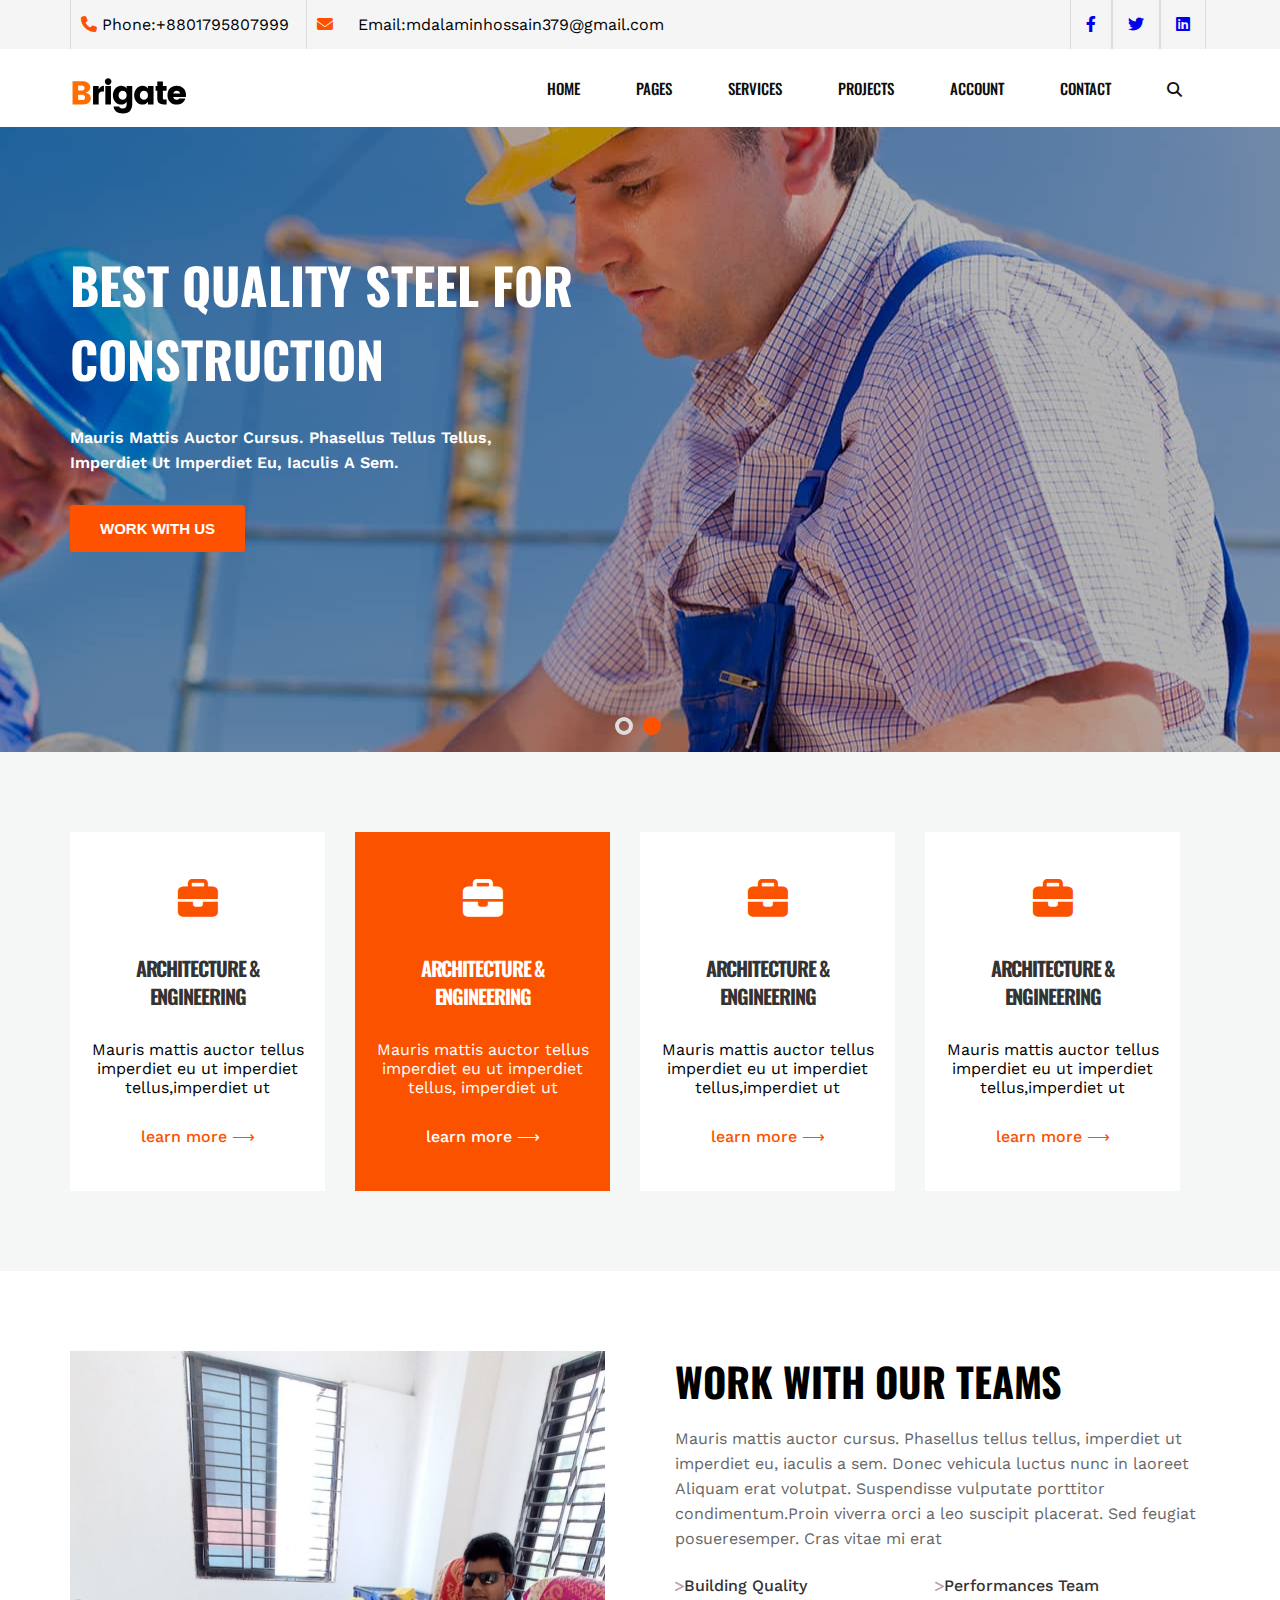
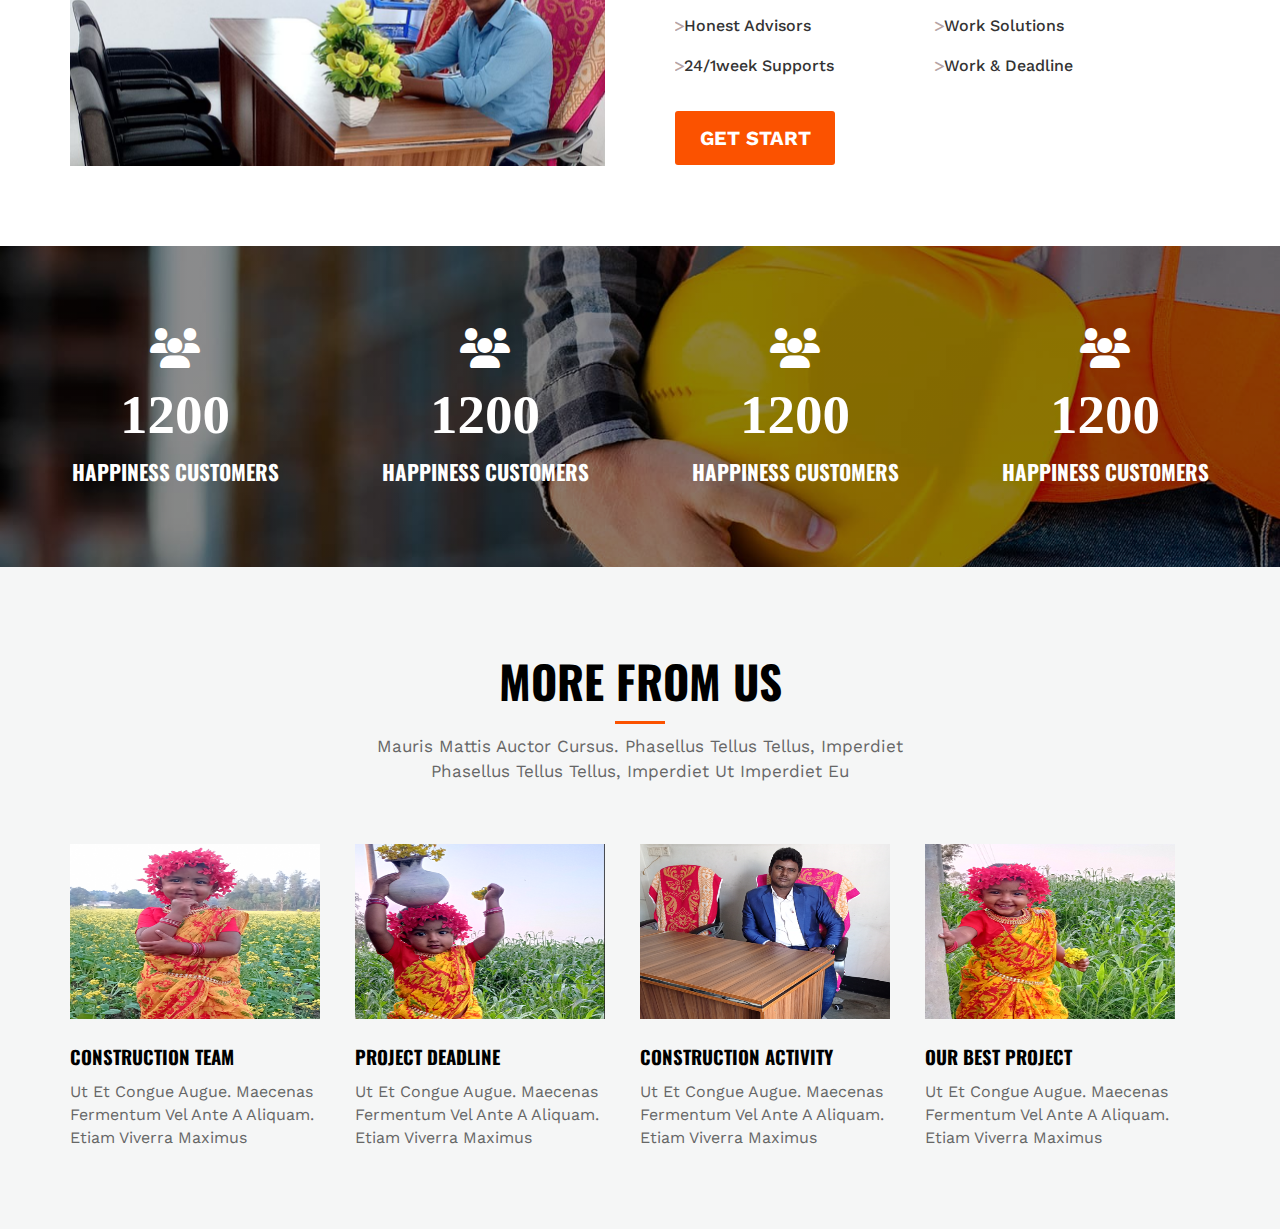
<file: index.html>
<!DOCTYPE html>
<html>
	<head>
		<title>Brigate Home</title>
		<link href="stylesheet.css" type="text/css" rel="stylesheet"/>
		<link href="css/all.min.css" type="text/css" rel="stylesheet"/>
		<link href="css/fontawesome.min.css" type="text/css" rel="stylesheet"/>
	</head>
	<body>
		<header id="topBar">
			<div class="topbarmain">
			  <div class="container">
				<div class="topbarWrapper">
				  <div class="phone"><i class="fa-solid fa-phone"></i>Phone:+8801795807999</div>
					<div class="email"><i class="fa-solid fa-envelope"></i>Email:mdalaminhossain379@gmail.com</div>
					  <div class="social">
						<a href="https://www.facebook.com/profile.php?id=100004706866619"><i class="fa-brands fa-facebook-f"></i></a>
						<a href="https://twitter.com/MDALAMINSAGOR99"><i class="fa-brands fa-twitter"></i></a>
						<a href="https://www.linkedin.com/in/freelanceralamin379/"><i class="fa-brands fa-linkedin"></i></a>
					  </div>
					</div>
				  </div>
				</div>
			  <div class="primarymanu">
			<div class="container">
			  <div class="primaryWrapper">
				<div class="logo"> 
				  <image src="image/logo.svg"/>
					</div>
					  <div class="manu">
						<ul class="mainmanuitem">
						  <li> <a href="#">HOME</a></li>
							<li> <a href="#">PAGES</a></li>
							<li> <a href="#">SERVICES</a></li>
							<li> <a href="#">PROJECTS</a></li>
						  <li> <a href="#">ACCOUNT</a></li>
						<li> <a href="#">CONTACT</a></li>
					  <li id="searchBtn"> <a href="#"><i class="fas fa-search"></i></a></li>
					</ul>
				  </div>
				</div>
			  </div>
			</div>
		</header>
		<section id="homeSider">
		  <div class="container">
			<div class="sliderContent">
			  <h1>BEST QUALITY STEEL FOR CONSTRUCTION</h1>
				<p>Mauris Mattis Auctor Cursus. Phasellus Tellus Tellus, Imperdiet Ut Imperdiet Eu, Iaculis A Sem.</p>
				  <button id="sliderWorkButton">WORK WITH US</button>
			      </div>
				  <div class="sliderNav">
			    <span></span>
			  <span></span>
		    </div>
		  </div>
		</section>
		  <section id="services">
			<div class="container">
			  <div class="sboxWrapper">
				<div class="singleBox">
				  <div class="sboxIcon"><i class="fa-solid fa-briefcase"></i>
				    </div>
				  <div class="sboxTitle"><h5>architecture & engineering</h5>
				</div>
			  <div class="sboxDesc">
			<p>Mauris mattis auctor tellus imperdiet eu ut imperdiet tellus,imperdiet ut</p>
			  </div>
				<div class="sboxLink">
				  <a href="#">learn more ⟶</a></div>
					</div>
				      <div class="singleBox sboxactive">
					    <div class="sboxIcon"><i class="fa-solid fa-briefcase"></i></div>
					      <div class="sboxTitle"><h5>architecture & engineering</h5></div>
					    <div class="sboxDesc"> <p> Mauris mattis auctor tellus imperdiet eu ut imperdiet tellus, imperdiet ut</p></div>
					  <div class="sboxLink"><a href="#">learn more ⟶</a></div>
					</div>
				  <div class="singleBox">
				<div class="sboxIcon"><i class="fa-solid fa-briefcase"></i></div>
			  <div class="sboxTitle"><h5>architecture & engineering</h5></div>
			<div class="sboxDesc"> <p>Mauris mattis auctor tellus imperdiet eu ut imperdiet tellus,imperdiet ut</p></div>
			  <div class="sboxLink"><a href="#">learn more ⟶</a></div>
				</div>
				  <div class="singleBox">
					<div class="sboxIcon"><i class="fa-solid fa-briefcase"></i></div>
					  <div class="sboxTitle"><h5>architecture & engineering</h5></div>
					    <div class="sboxDesc"> <p>Mauris mattis auctor tellus imperdiet eu ut imperdiet tellus,imperdiet ut </p></div>
					      <div class="sboxLink"><a href="#">learn more ⟶</a></div>
							</div>
						  </div>
						</div>
					</section>
		<section id="ourTeam">
		  <div class="container">
			<div class="teamContents">
			  <div class="teamImage">
				<img src="image/sagor7.jpg"/>
				  </div>
					<div class="teamDetails">
					  <div class="titleDesc">
						<h3>WORK WITH OUR TEAMS</h3>
						  <p>
							Mauris mattis auctor cursus. Phasellus tellus tellus, imperdiet ut imperdiet eu, iaculis a sem. Donec vehicula luctus nunc in laoreet Aliquam erat volutpat. Suspendisse vulputate porttitor condimentum.Proin viverra orci a leo suscipit placerat. Sed feugiat posueresemper. Cras vitae mi erat
						  </p>
						</div>
					  <div class="teamFacilities">
					<ul class="teamFleftUl">
				  <li><a href="#"><i class="fa-sharp fa-solid fa-greater-than"></i>Building Quality</a></li>
				<li><a href="#"><i class="fa-sharp fa-solid fa-greater-than"></i>Honest Advisors</a></li>
			  <li><a href="#"><i class="fa-sharp fa-solid fa-greater-than"></i>24/1week Supports</a></li>
			</ul>
		  <ul class="teamFrightUl">
			<li><a href="#"><i class="fa-sharp fa-solid fa-greater-than"></i>Performances Team</a></li>
			  <li><a href="#"><i class="fa-sharp fa-solid fa-greater-than"></i>Work Solutions</a></li>
				<li><a href="#"><i class="fa-sharp fa-solid fa-greater-than"></i>Work & Deadline</a></li>
				  </ul>
					</div>
					  <div class="teamContactBtn">
						<a href="#">GET START</a>
					  </div>
					</div>
				</div>
			</div>
		</section>
		<section id="whyChoosUs">
		  <div class="container">
			<div class="iconWrapper">
			  <div class="singleIcons">
				<div class="sIcon"><i class="fa-sharp fa-solid fa-users"></i>
				  <h2>1200</h2>
					<h4>HAPPINESS CUSTOMERS</h4>
					  </div>
						</div>
						  <div class="singleIcons">
						<div class="sIcon"><i class="fa-sharp fa-solid fa-users"></i>
					  <h2>1200</h2>
					<h4>HAPPINESS CUSTOMERS</h4>
				  </div>
				</div>
			  <div class="singleIcons">
			<div class="sIcon"><i class="fa-sharp fa-solid fa-users"></i>
			  <h2>1200</h2>
				<h4>HAPPINESS CUSTOMERS</h4>
				  </div>
					</div>
					  <div class="singleIcons">
					  <div class="sIcon"><i class="fa-sharp fa-solid fa-users"></i>
					<h2>1200</h2>
				  <h4>HAPPINESS CUSTOMERS</h4>
				</div>
			  </div>
			</div>
		  </div>
		</section>
		<section id="blogposts">
			<div class="container">
				<div class="secTitle">
				<h2>MORE FROM US</h2>
				<p>Mauris Mattis Auctor Cursus. Phasellus Tellus Tellus, Imperdiet Phasellus Tellus Tellus, Imperdiet Ut Imperdiet Eu</p>
				</div>
				<div class="postWrapper">
					<div class="singlepost">
						<div class="postImg"><img src="image2/mohona1.jpg"/></div>
						<div class="postInfo">
						<h3>CONSTRUCTION TEAM</h3>
						<p>Ut Et Congue Augue. Maecenas Fermentum Vel Ante A Aliquam. Etiam Viverra Maximus</p>
						</div>
					</div>
					<div class="singlepost">
						<div class="postImg"><img src="image2/mohona2.jpg"/></div>
						<div class="postInfo">
						<h3>PROJECT DEADLINE</h3>
						<p>Ut Et Congue Augue. Maecenas Fermentum Vel Ante A Aliquam. Etiam Viverra Maximus</p>
						</div>
					</div>
					<div class="singlepost">
						<div class="postImg"><img src="image2/mohona3.jpg"/></div>
						<div class="postInfo">
						<h3>CONSTRUCTION ACTIVITY</h3>
						<p>Ut Et Congue Augue. Maecenas Fermentum Vel Ante A Aliquam. Etiam Viverra Maximus</p>
						</div>
					</div>
					<div class="singlepost">
						<div class="postImg"><img src="image2/mohona4.jpg"/></div>
						<div class="postInfo">
						<h3>OUR BEST PROJECT</h3>
						<p>Ut Et Congue Augue. Maecenas Fermentum Vel Ante A Aliquam. Etiam Viverra Maximus</p>
						</div>
					</div>
				</div>
			</div>
		</section>
    </body>
</html>
</file>
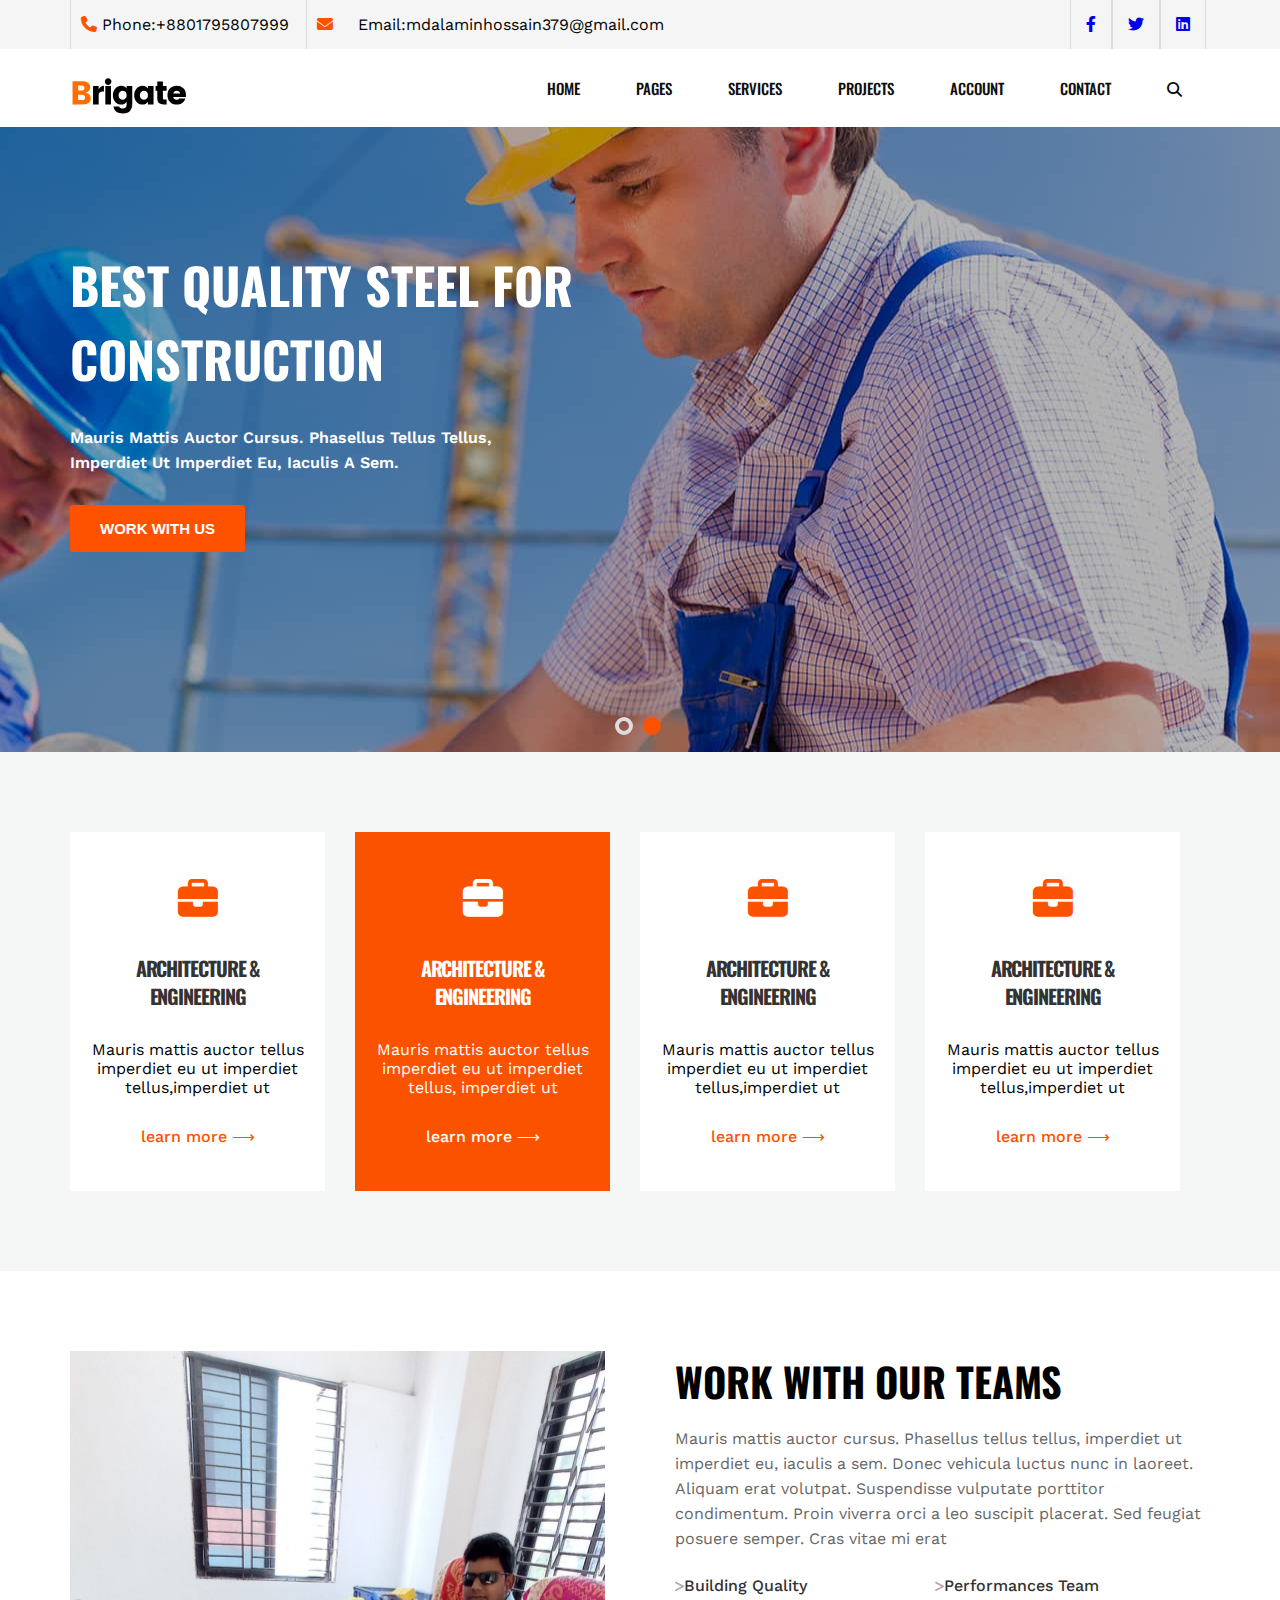
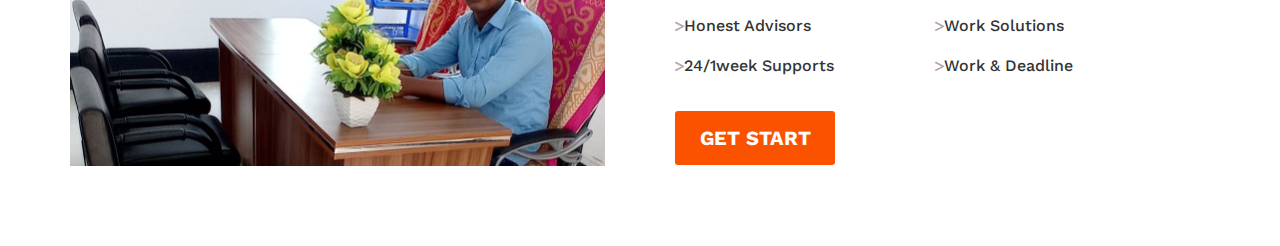
<file: webfonts/index.html>
<!DOCTYPE html>
<html>
	<head>
		<title>Brigate Home</title>
		<link href="stylesheet.css" type="text/css" rel="stylesheet"/>
		<link href="css/all.min.css" type="text/css" rel="stylesheet"/>
		<link href="css/fontawesome.min.css" type="text/css" rel="stylesheet"/>
	</head>
	<body>
		<header id="topBar">
			<div class="topbarmain">
			  <div class="container">
				<div class="topbarWrapper">
				  <div class="phone"><i class="fa-solid fa-phone"></i>Phone:+8801795807999</div>
					<div class="email"><i class="fa-solid fa-envelope"></i>Email:mdalaminhossain379@gmail.com</div>
					  <div class="social">
						<a href="https://www.facebook.com/profile.php?id=100004706866619"><i class="fa-brands fa-facebook-f"></i></a>
						<a href="https://twitter.com/MDALAMINSAGOR99"><i class="fa-brands fa-twitter"></i></a>
						<a href="https://www.linkedin.com/in/freelanceralamin379/"><i class="fa-brands fa-linkedin"></i></a>
					  </div>
					</div>
				  </div>
				</div>
			  <div class="primarymanu">
			<div class="container">
			  <div class="primaryWrapper">
				<div class="logo"> 
				  <image src="image/logo.svg"/>
					</div>
					  <div class="manu">
						<ul class="mainmanuitem">
						  <li> <a href="#">HOME</a></li>
							<li> <a href="#">PAGES</a></li>
							<li> <a href="#">SERVICES</a></li>
							<li> <a href="#">PROJECTS</a></li>
						  <li> <a href="#">ACCOUNT</a></li>
						<li> <a href="#">CONTACT</a></li>
					  <li id="searchBtn"> <a href="#"><i class="fas fa-search"></i></a></li>
					</ul>
				  </div>
				</div>
			  </div>
			</div>
		</header>
		<section id="homeSider">
		  <div class="container">
			<div class="sliderContent">
			  <h1>BEST QUALITY STEEL FOR CONSTRUCTION</h1>
				<p>Mauris Mattis Auctor Cursus. Phasellus Tellus Tellus, Imperdiet Ut Imperdiet Eu, Iaculis A Sem.</p>
				  <button id="sliderWorkButton">WORK WITH US</button>
			      </div>
				  <div class="sliderNav">
			    <span></span>
			  <span></span>
		    </div>
		  </div>
		</section>
		  <section id="services">
			<div class="container">
			  <div class="sboxWrapper">
				<div class="singleBox">
				  <div class="sboxIcon"><i class="fa-solid fa-briefcase"></i>
				    </div>
				  <div class="sboxTitle"><h5>architecture & engineering</h5>
				</div>
			  <div class="sboxDesc">
			<p>Mauris mattis auctor tellus imperdiet eu ut imperdiet tellus,imperdiet ut</p>
			  </div>
				<div class="sboxLink">
				  <a href="#">learn more ⟶</a></div>
					</div>
				      <div class="singleBox sboxactive">
					    <div class="sboxIcon"><i class="fa-solid fa-briefcase"></i></div>
					      <div class="sboxTitle"><h5>architecture & engineering</h5></div>
					    <div class="sboxDesc"> <p> Mauris mattis auctor tellus imperdiet eu ut imperdiet tellus, imperdiet ut</p></div>
					  <div class="sboxLink"><a href="#">learn more ⟶</a></div>
					</div>
				  <div class="singleBox">
				<div class="sboxIcon"><i class="fa-solid fa-briefcase"></i></div>
			  <div class="sboxTitle"><h5>architecture & engineering</h5></div>
			<div class="sboxDesc"> <p>Mauris mattis auctor tellus imperdiet eu ut imperdiet tellus,imperdiet ut</p></div>
			  <div class="sboxLink"><a href="#">learn more ⟶</a></div>
				</div>
				  <div class="singleBox">
					<div class="sboxIcon"><i class="fa-solid fa-briefcase"></i></div>
					  <div class="sboxTitle"><h5>architecture & engineering</h5></div>
					    <div class="sboxDesc"> <p>Mauris mattis auctor tellus imperdiet eu ut imperdiet tellus,imperdiet ut </p></div>
					      <div class="sboxLink"><a href="#">learn more ⟶</a></div>
							</div>
						  </div>
						</div>
					</section>
		<section id="ourTeam">
			<div class="container">
			<div class="teamContents">
			<div class="teamImage">
				<img src="image/sagor7.jpg"/>
			</div>
			<div class="teamDetails">
				<div class="titleDesc">
				<h3>WORK WITH OUR TEAMS</h3>
				<p>
            Mauris mattis auctor cursus. Phasellus tellus tellus, imperdiet ut
            imperdiet eu, iaculis a sem. Donec vehicula luctus nunc in laoreet.
            Aliquam erat volutpat. Suspendisse vulputate porttitor condimentum.
            Proin viverra orci a leo suscipit placerat. Sed feugiat posuere
            semper. Cras vitae mi erat
          </p>
				</div>
				<div class="teamFacilities">
				<ul class="teamFleftUl">
					<li><a href="#"><i class="fa-sharp fa-solid fa-greater-than"></i>Building Quality</a></li>
					<li><a href="#"><i class="fa-sharp fa-solid fa-greater-than"></i>Honest Advisors</a></li>
					<li><a href="#"><i class="fa-sharp fa-solid fa-greater-than"></i>24/1week Supports</a></li>
				</ul>
				<ul class="teamFrightUl">
					<li><a href="#"><i class="fa-sharp fa-solid fa-greater-than"></i>Performances Team</a></li>
					<li><a href="#"><i class="fa-sharp fa-solid fa-greater-than"></i>Work Solutions</a></li>
					<li><a href="#"><i class="fa-sharp fa-solid fa-greater-than"></i>Work & Deadline</a></li>
				</ul>
				
				</div>
				<div class="teamContactBtn">
					<a href="#">GET START</a>
				</div>
			</div>
			</div>
			
			</div>
		
		
		
		
		</section>
	  
    </body>
</html>
</file>
<file: stylesheet.css>
@import url('https://fonts.googleapis.com/css2?family=Oswald:wght@200;300;400;500;600;700&display=swap');
@import url('https://fonts.googleapis.com/css2?family=Work+Sans:ital,wght@0,100;0,200;0,300;0,400;0,500;0,600;0,700;0,800;0,900;1,100;1,200;1,300;1,400;1,500;1,600;1,700;1,800;1,900&display=swap');
*{margin:0; padding:0;}
body{
	
	font-family: 'Work Sans', sans-serif;font-size:16px;
}

h1,h2,h3,h4,h5,h6{
	font-family: 'Oswald', sans-serif; font-weight:500px;
}
section{
	padding:80px 0px;
}
.topbarmain {
    background:#F5F5F5;
}
.container {
	
    width: 1140px;
    padding-right: 15px;
    padding-left: 15px;
    margin: auto;
}
.phone {
    width: 215px;
    float: left;
    padding: 15px 10px;
	border-right:1px solid #ddd;
	border-left:1px solid #ddd;
}
.email {
    width: 743px;
    float: left;
    padding: 15px 10px;
}

.social {
    width: 140px;
    float: left;
	transition:.3s;
}
.topbarWrapper {
    overflow: hidden;
}
.social a {
    display: block;
    float: left;
    padding: 15px;
	border-right:1px solid #ddd;
	border-left:1px solid #ddd;
	color:2b2b2b;
}
.social i:hover{
	color:#d93636de;
	
}
.phone i {
    color: #FF5200;padding-right:5px;
}

.email i {color: #FF5200;padding-right:25px}



.primaryWrapper {
    overflow: hidden;
    width: 100%;
}

.logo {
    width: 150px;
    float: left;
    margin-top: 22px;
}

.manu {
    width: 990px;
    float: left;
}

ul.mainmanuitem {
    list-style: none;
    float: right;
}

li {}

ul.mainmanuitem li {
    float: left;
}

ul.mainmanuitem li a {
    text-decoration: none;
    font-family: oswald;
    text-transform: uppercase;
    font-size: 15px;
    display: block;
    padding: 28px 28px;
    color: #0e0e0e;
    font-weight: 500;
	transition:0.5s;
}

ul.mainmanuitem li #searchBtn i {
    margin-top: 5px;
}

ul.mainmanuitem li a:hover {
    color: #FF5200;
}
#homeSider{
	
background:url(image/slide-1.jpg);
background-repeat: no-repeat;	
background-position: 100%;
padding:0px;	
}
.sliderContent {
    color: white;
	width:600px;
}
.sliderContent h1 {
    font-size: 50px;
    font-weight: 700;
    text-transform: uppercase;
    margin-bottom: 30px;
	margin-top:120px;
	float:left;
	
}

.sliderContent p {
    font-weight: 600;
    line-height: 25px;
    width: 490px;
    margin-bottom: 30px;
}

button#sliderWorkButton {
    background: #ff5200;
    color: white;
    border: none;
    padding: 15px 30px;
    font-size: 15px;
    font-weight: 600;
	border-radius:3px;
	margin-bottom:120px;	
}
.sliderNav {
    width: 60px;
    margin: auto;
    padding: 40px 0px;
}

.sliderNav span {
    width: 10px;
    height: 10px;
    background: transparent;
    border: 4px solid #ddd;
    display: block;
    border-radius: 100%;
    cursor: pointer;
    float: left;
    margin: 5px 5px;
}
.sliderNav span:last-child{
	background:#ff5200;
	border-color:#ff5200;
}
#services{
	background:#f5f6f6;
}
.sboxWrapper {
    overflow: hidden;
}

.singleBox {
    width: 225px;
    background:white;
    padding: 15px;
    float:left;
    margin-right:30px;
	transition:0.3s;
}
.singleBox:hover{
	background:#fb5200;
	color:white !important;
	cursor:pointer;
}
.singleBox i {color:#fb5200;}


.singleBox:hover .sboxIcon i {color:white;}

.singleBox:hover .sboxLink a{
	color:white !important;
}

.sboxTitle h5 {
	font-size: 20px;
	letter-spacing: -1.1px;
	color: #333;
	line-height: 28px;
	text-transform:uppercase;
	margin:30px 0px;
	}

.sboxTitle {
    text-align: center;
    width: 150px;
    margin: auto;
}
.sboxIcon {
    text-align: center;
    font-size: 40px;
    color: #fb5200;
	margin:30px 0px;
}
.sboxDesc {
    text-align: center;
    margin: 30px 0px;
}

.sboxLink {
    text-align: center;
	margin:30px 0px;
}

.sboxLink a {
    text-decoration: none;
    color: #fb5200;
	font-weight:500;
}
.sboxactive{
	background:#fb5200;
	color:white;
}
.sboxactive h5{color:white;}
.sboxactive i{color:white;}
.sboxactive a{color:white;}


.teamContents {
    overflow: hidden;
}

.teamImage {
    width: 535px;
    float: left;
	height: 415px;
}

.teamImage img {
    max-width: 100%;
}

.teamDetails {
    width: 535px;
    float: right;
}

.titleDesc h3 {
    font-size: 40px;
    margin-bottom: 15px;
}

.titleDesc p {
    color: #666;
    line-height: 25px;
    margin-bottom: 15px;
}

.teamFacilities ul {
    margin: 0px;
    padding: 0px;
    list-style: none;
    width: 260px;
    float: left;
}

.teamFacilities ul li {
    line-height: 40px;
	transition:0.3s;
}
.teamFacilities ul li a {
    color: #333;
    text-decoration: none;
	font-weight:500;
}

.teamFacilities {
    overflow: hidden;
    margin-bottom: 25px;
}
.teamFacilities ul li a i{
	font-size:12px;
	color:#b7a5a5
}
.teamContactBtn a{
    background: #fb5200;
    color: white;
    padding: 15px 10px;
    text-decoration: none;
    font-weight: bold;
    font-size: 20px;
    display: block;
    width: 140px;
    text-align: center;
    border-radius: 3px;
	transition:0.5s;
}
.teamFacilities ul li:hover a{
	color:#fb5200;
}
.teamFacilities ul li:hover i{
	color:#fb5200;
}
.teamContactBtn a:hover{
	background:#333;
	color:white;
}
#whyChoosUs{
	background:linear-gradient(#00000073,#00000073), url(image/customerNum.jpg);
	background-repeat:no-repeat;
	background-size:cover;
	background-position:center;
}
.iconWrapper{
	overflow:hidden;
}
.singleIcons{
	width:210px;
	text-align:center;
	color:white;
	float:left;
	margin-right:100px;
	
}
.sIcon{
	font-size:40px;
	
}
.sIcon h2{
	font-size:55px;
	font-weight:900;
	margin:10px 0px;
	font-family:arial black;
}
.sIcon h4 {
	font-size:21px;
}
.singleIcons:last-child{
	margin-right:0px;
}


#blogposts{
	
	background:#f5f6f6
}
.secTitle {
    text-align: center;
    margin-bottom: 60px;
}

.secTitle h2 {
    font-size: 45px;
    margin-bottom: 10px;
    position: relative;
    padding-bottom: 10px;
}

.secTitle h2:after {
    content: "";
    position: absolute;
    bottom: 0;
    background: #fb5200;
    width: 50px;
    border-bottom: 3px solid #fb5200;
    left: 50%;
    transform: translateX(-50%);
}

.secTitle p {
    width: 550px;
    margin: auto;
    line-height: 25px;
    font-size: 17px;
    color: #666;
}
.postWrapper {
    overflow: hidden;
}

.singlepost {
    width: 250px;
    overflow: hidden;
    float: left;
	margin-right: 35px;
}
..singlepost:last-child{margin-right:0px}

.singlepost img {
    width: 100%;
	 height: 175px;
}

.postImg {
    margin-bottom: 20px;
	
}

.postInfo p {
    margin-top: 10px;
    color: #666;
    line-height: 23px;
}
</file>
<file: webfonts/stylesheet.css>
@import url('https://fonts.googleapis.com/css2?family=Oswald:wght@200;300;400;500;600;700&display=swap');
@import url('https://fonts.googleapis.com/css2?family=Work+Sans:ital,wght@0,100;0,200;0,300;0,400;0,500;0,600;0,700;0,800;0,900;1,100;1,200;1,300;1,400;1,500;1,600;1,700;1,800;1,900&display=swap');
*{margin:0; padding:0;}
body{
	
	font-family: 'Work Sans', sans-serif;font-size:16px;
}

h1,h2,h3,h4,h5,h6{
	font-family: 'Oswald', sans-serif; font-weight:500px;
}
section{
	padding:80px 0px;
}
.topbarmain {
    background:#F5F5F5;
}
.container {
	
    width: 1140px;
    padding-right: 15px;
    padding-left: 15px;
    margin: auto;
}
.phone {
    width: 215px;
    float: left;
    padding: 15px 10px;
	border-right:1px solid #ddd;
	border-left:1px solid #ddd;
}
.email {
    width: 743px;
    float: left;
    padding: 15px 10px;
}

.social {
    width: 140px;
    float: left;
	transition:.3s;
}
.topbarWrapper {
    overflow: hidden;
}
.social a {
    display: block;
    float: left;
    padding: 15px;
	border-right:1px solid #ddd;
	border-left:1px solid #ddd;
	color:2b2b2b;
}
.social i:hover{
	color:#d93636de;
	
}
.phone i {
    color: #FF5200;padding-right:5px;
}

.email i {color: #FF5200;padding-right:25px}



.primaryWrapper {
    overflow: hidden;
    width: 100%;
}

.logo {
    width: 150px;
    float: left;
    margin-top: 22px;
}

.manu {
    width: 990px;
    float: left;
}

ul.mainmanuitem {
    list-style: none;
    float: right;
}

li {}

ul.mainmanuitem li {
    float: left;
}

ul.mainmanuitem li a {
    text-decoration: none;
    font-family: oswald;
    text-transform: uppercase;
    font-size: 15px;
    display: block;
    padding: 28px 28px;
    color: #0e0e0e;
    font-weight: 500;
	transition:0.5s;
}

ul.mainmanuitem li #searchBtn i {
    margin-top: 5px;
}

ul.mainmanuitem li a:hover {
    color: #FF5200;
}
#homeSider{
	
background:url(image/slide-1.jpg);
background-repeat: no-repeat;	
background-position: 100%;
padding:0px;	
}
.sliderContent {
    color: white;
	width:600px;
}
.sliderContent h1 {
    font-size: 50px;
    font-weight: 700;
    text-transform: uppercase;
    margin-bottom: 30px;
	margin-top:120px;
	float:left;
	
}

.sliderContent p {
    font-weight: 600;
    line-height: 25px;
    width: 490px;
    margin-bottom: 30px;
}

button#sliderWorkButton {
    background: #ff5200;
    color: white;
    border: none;
    padding: 15px 30px;
    font-size: 15px;
    font-weight: 600;
	border-radius:3px;
	margin-bottom:120px;	
}
.sliderNav {
    width: 60px;
    margin: auto;
    padding: 40px 0px;
}

.sliderNav span {
    width: 10px;
    height: 10px;
    background: transparent;
    border: 4px solid #ddd;
    display: block;
    border-radius: 100%;
    cursor: pointer;
    float: left;
    margin: 5px 5px;
}
.sliderNav span:last-child{
	background:#ff5200;
	border-color:#ff5200;
}
#services{
	background:#f5f6f6;
}
.sboxWrapper {
    overflow: hidden;
}

.singleBox {
    width: 225px;
    background:white;
    padding: 15px;
    float:left;
    margin-right:30px;
	transition:0.3s;
}
.singleBox:hover{
	background:#fb5200;
	color:white !important;
	cursor:pointer;
}
.singleBox i {color:#fb5200;}


.singleBox:hover .sboxIcon i {color:white;}

.singleBox:hover .sboxLink a{
	color:white !important;
}

.sboxTitle h5 {
	font-size: 20px;
	letter-spacing: -1.1px;
	color: #333;
	line-height: 28px;
	text-transform:uppercase;
	margin:30px 0px;
	}

.sboxTitle {
    text-align: center;
    width: 150px;
    margin: auto;
}
.sboxIcon {
    text-align: center;
    font-size: 40px;
    color: #fb5200;
	margin:30px 0px;
}
.sboxDesc {
    text-align: center;
    margin: 30px 0px;
}

.sboxLink {
    text-align: center;
	margin:30px 0px;
}

.sboxLink a {
    text-decoration: none;
    color: #fb5200;
	font-weight:500;
}
.sboxactive{
	background:#fb5200;
	color:white;
}
.sboxactive h5{color:white;}
.sboxactive i{color:white;}
.sboxactive a{color:white;}


.teamContents {
    overflow: hidden;
}

.teamImage {
    width: 535px;
    float: left;
	height: 415px;
}

.teamImage img {
    max-width: 100%;
}

.teamDetails {
    width: 535px;
    float: right;
}

.titleDesc h3 {
    font-size: 40px;
    margin-bottom: 15px;
}

.titleDesc p {
    color: #666;
    line-height: 25px;
    margin-bottom: 15px;
}

.teamFacilities ul {
    margin: 0px;
    padding: 0px;
    list-style: none;
    width: 260px;
    float: left;
}

.teamFacilities ul li {
    line-height: 40px;
	transition:0.3s;
}
.teamFacilities ul li a {
    color: #333;
    text-decoration: none;
	font-weight:500;
}

.teamFacilities {
    overflow: hidden;
    margin-bottom: 25px;
}
.teamFacilities ul li a i{
	font-size:12px;
	color:#b7a5a5
}
.teamContactBtn a{
    background: #fb5200;
    color: white;
    padding: 15px 10px;
    text-decoration: none;
    font-weight: bold;
    font-size: 20px;
    display: block;
    width: 140px;
    text-align: center;
    border-radius: 3px;
	transition:0.5s;
}
.teamFacilities ul li:hover a{
	color:#fb5200;
}
.teamFacilities ul li:hover i{
	color:#fb5200;
}
.teamContactBtn a:hover{
	background:#333;
	color:white;
}
</file>
